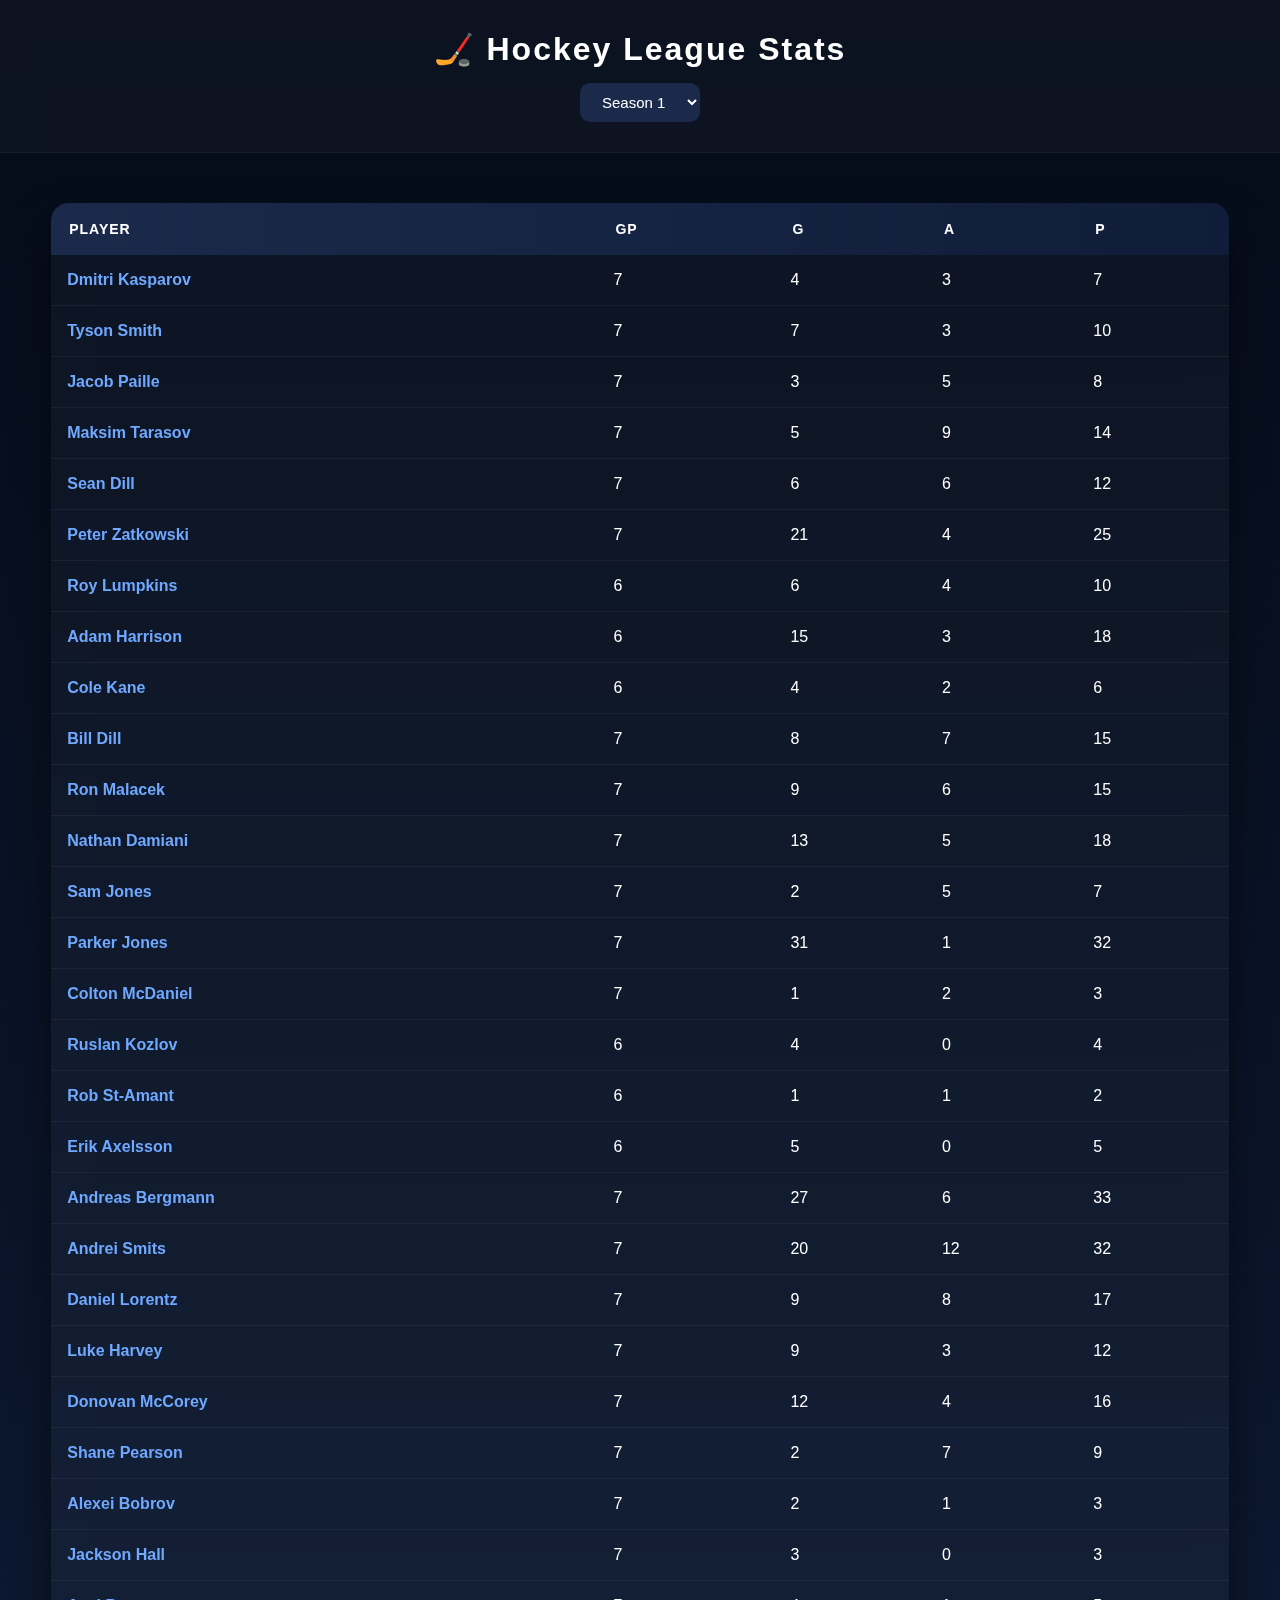
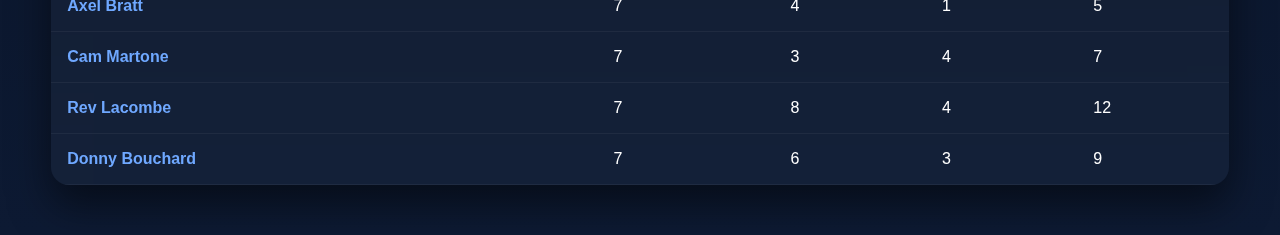
<file: index.html>
<!DOCTYPE html>
<html lang="en">
<head>
    <meta charset="UTF-8">
    <title>Hockey League Stats</title>
    <link rel="stylesheet" href="style.css">
</head>

<body>

<header>
    <h1>🏒 Hockey League Stats</h1>

    <select id="seasonSelect">
        <option value="s1">Season 1</option>
        <option value="s2">Season 2</option>
        <option value="s3">Season 3</option>
    </select>
</header>

<main>
    <table id="statsTable">
        <thead>
            <tr>
                <th onclick="sortTable('Name')">Player</th>
                <th onclick="sortTable('GP')">GP</th>
                <th onclick="sortTable('G')">G</th>
                <th onclick="sortTable('A')">A</th>
                <th onclick="sortTable('PTS')">P</th>
            </tr>
        </thead>
        <tbody id="statsBody"></tbody>
    </table>
</main>

<script src="script.js"></script>
</body>
</html>
</file>
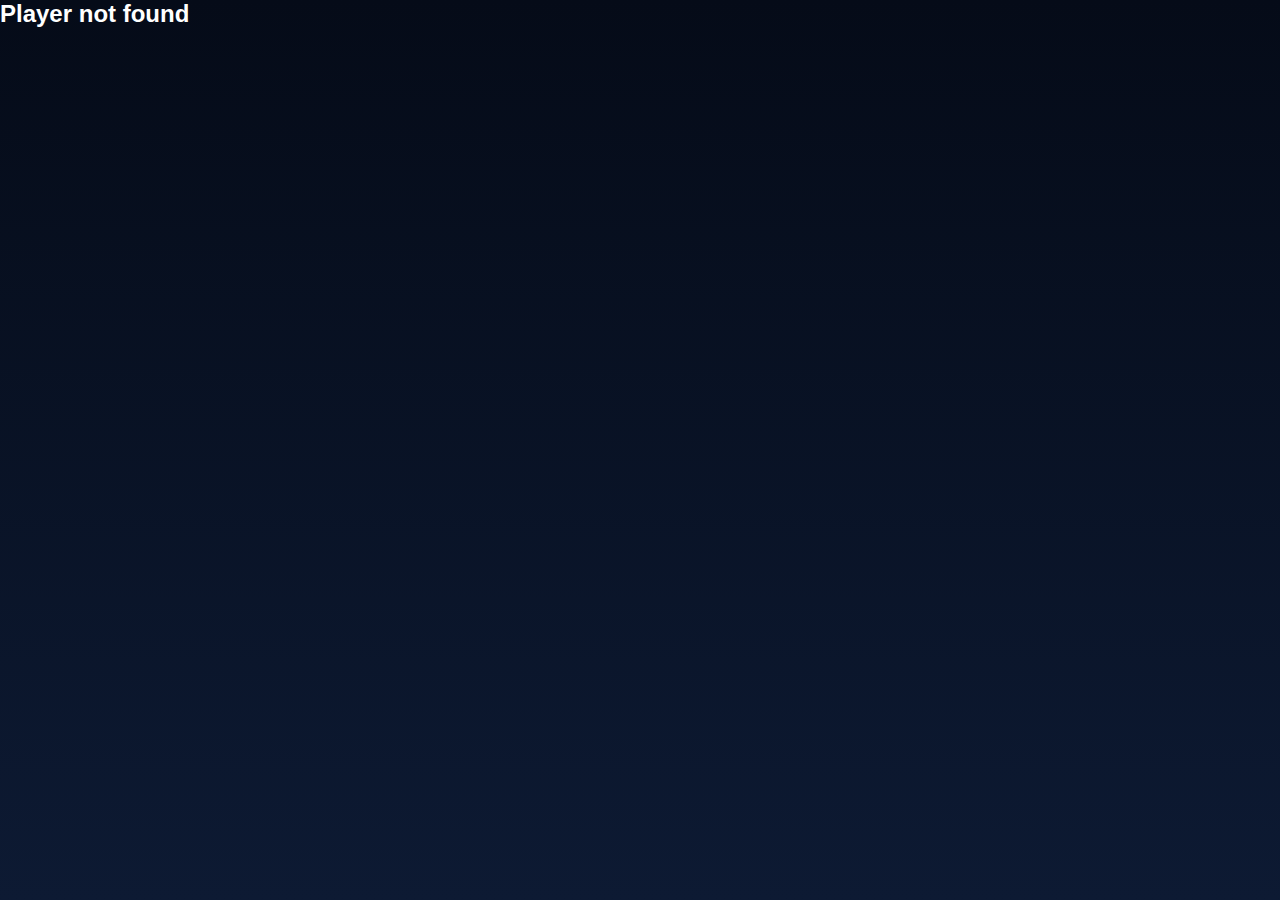
<file: player.html>
<!DOCTYPE html>
<html>
<head>
    <title>Player Profile</title>
    <link rel="stylesheet" href="style.css">
</head>

<body>

<div class="profile">
    <h1 id="playerName"></h1>

    <div id="playerStats"></div>

    <a href="index.html">← Back to Stats</a>
</div>

<script>
async function loadPlayer(){

    const params = new URLSearchParams(window.location.search);

    const playerId = params.get("id");
    const season = params.get("season") || "s1";

    const res = await fetch(`data/${season}.json`);
    const players = await res.json();

    const player = players.find(p => p.ID === playerId);

    if(!player){
        document.body.innerHTML = "<h2>Player not found</h2>";
        return;
    }

    document.getElementById("playerName").innerText = player.Name;

    document.getElementById("playerStats").innerHTML = `
        <p>GP: ${player.GP}</p>
        <p>Goals: ${player.G}</p>
        <p>Assists: ${player.A}</p>
        <p>Points: ${player.PTS}</p>
    `;
}

loadPlayer();
</script>

</body>
</html>
</file>
<file: style.css>
*{
    margin:0;
    padding:0;
    box-sizing:border-box;
    font-family: Arial, Helvetica, sans-serif;
}

body{
    background: linear-gradient(180deg,#050b18,#0d1a33);
    color:white;
    min-height:100vh;
}

/* Header */

header{
    padding:30px;
    text-align:center;
    background: rgba(255,255,255,0.03);
    backdrop-filter: blur(12px);
    border-bottom:1px solid rgba(255,255,255,0.05);
}

h1{
    letter-spacing:2px;
    font-weight:700;
}

/* Controls */

select{
    margin-top:15px;
    padding:10px 18px;
    border-radius:10px;
    border:none;
    background:#1b2a4a;
    color:white;
    font-size:15px;
    cursor:pointer;
}

/* Table */

table{
    width:92%;
    margin:50px auto;
    border-collapse: collapse;
    background: rgba(255,255,255,0.03);
    backdrop-filter: blur(16px);
    border-radius:18px;
    overflow:hidden;
    box-shadow:0 20px 40px rgba(0,0,0,0.5);
}

thead{
    background: linear-gradient(90deg,#1b2a4a,#0f1d3a);
}

th{
    padding:18px;
    text-align:left;
    font-size:14px;
    letter-spacing:1px;
    text-transform: uppercase;
    cursor:pointer;
    transition:0.3s;
}

th:hover{
    background: rgba(255,255,255,0.08);
}

td{
    padding:16px;
    border-bottom:1px solid rgba(255,255,255,0.05);
}

/* Row hover */

tr{
    transition:0.3s;
}

tr:hover{
    background: rgba(255,255,255,0.05);
    transform: scale(1.01);
}

/* Player links */

a{
    color:#6fa8ff;
    text-decoration:none;
    font-weight:bold;
    transition:0.3s;
}

a:hover{
    color:#a8c8ff;
}

/* Profile page */

.profile{
    width:90%;
    max-width:700px;
    margin:70px auto;
    padding:40px;

    background: rgba(255,255,255,0.03);
    backdrop-filter: blur(20px);
    border-radius:25px;

    box-shadow:0 30px 60px rgba(0,0,0,0.6);
}

.profile h1{
    margin-bottom:25px;
    font-size:40px;
}

/* Profile stats */

#playerStats p{
    font-size:20px;
    margin:12px 0;
    padding:12px;
    background: rgba(255,255,255,0.05);
    border-radius:12px;
}

/* Back link */

.profile a{
    display:inline-block;
    margin-top:30px;
    padding:12px 22px;
    background:#1b2a4a;
    border-radius:10px;
}

/* Mobile */

@media(max-width:768px){
    table{
        font-size:13px;
    }

    th,td{
        padding:12px;
    }

    .profile h1{
        font-size:28px;
    }
}

#seasonTable{
    width:100%;
    margin-top:20px;
    border-collapse: collapse;
}

#seasonTable th{
    background:#1b2a4a;
}

#seasonTable td, #seasonTable th{
    padding:12px;
    border-bottom:1px solid rgba(255,255,255,0.05);
}
</file>
